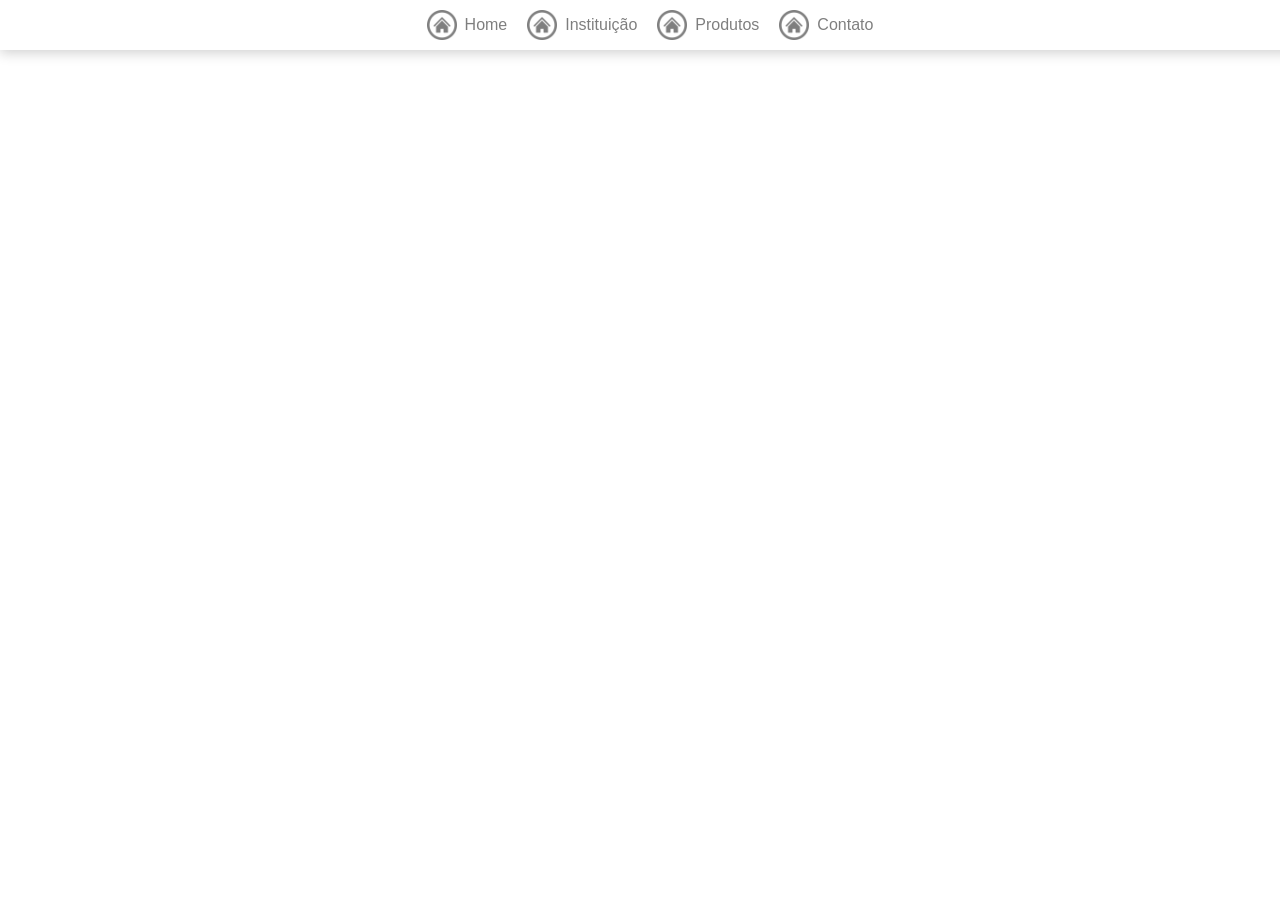
<file: Contact/index.html>
<!DOCTYPE html>
<html lang="en">
<head>
    <meta charset="UTF-8">
    <meta name="viewport" content="width=device-width, initial-scale=1.0">
    <title>Contact</title>
    <link rel="stylesheet" href="style.css">
</head>
<body>
     <nav>
        <a class="nav-item" href="../Home">
            <img class="icone-nav" src="../assets/icons/botao-home.png" alt="Home">
            <p>Home</p>
        </a>
         <a class="nav-item" href="../Institution">
            <img class="icone-nav" src="../assets/icons/botao-home.png" alt="Home">
            <p>Instituição</p>
        </a>
         <a class="nav-item" href="../Products">
            <img class="icone-nav" src="../assets/icons/botao-home.png" alt="Home">
            <p>
                Produtos
            </p>
        </a>
         <a class="nav-item" href="../Contact">
            <img class="icone-nav" src="../assets/icons/botao-home.png" alt="Home">
            <p>Contato</p>
        </a>
    </nav>

    <div id="wrap-open" class="wrap-open" onclick="abrir()">
        <img src="../assets/icons/menu.png" alt="menu">
    </div>

    <div id="menu-mobile">
        <img onclick="fechar()" src="../assets/icons/fechar.png" alt="Fechar">
        <a href="../Home/">Home</a>
        <a href="../Institution/">Instituição</a>
        <a href="../Products/">Produtos</a>
        <a href="../Contact/">Contato</a>  
    </div>

    <script src="script.js"></script>
</body>
</html>
</file>
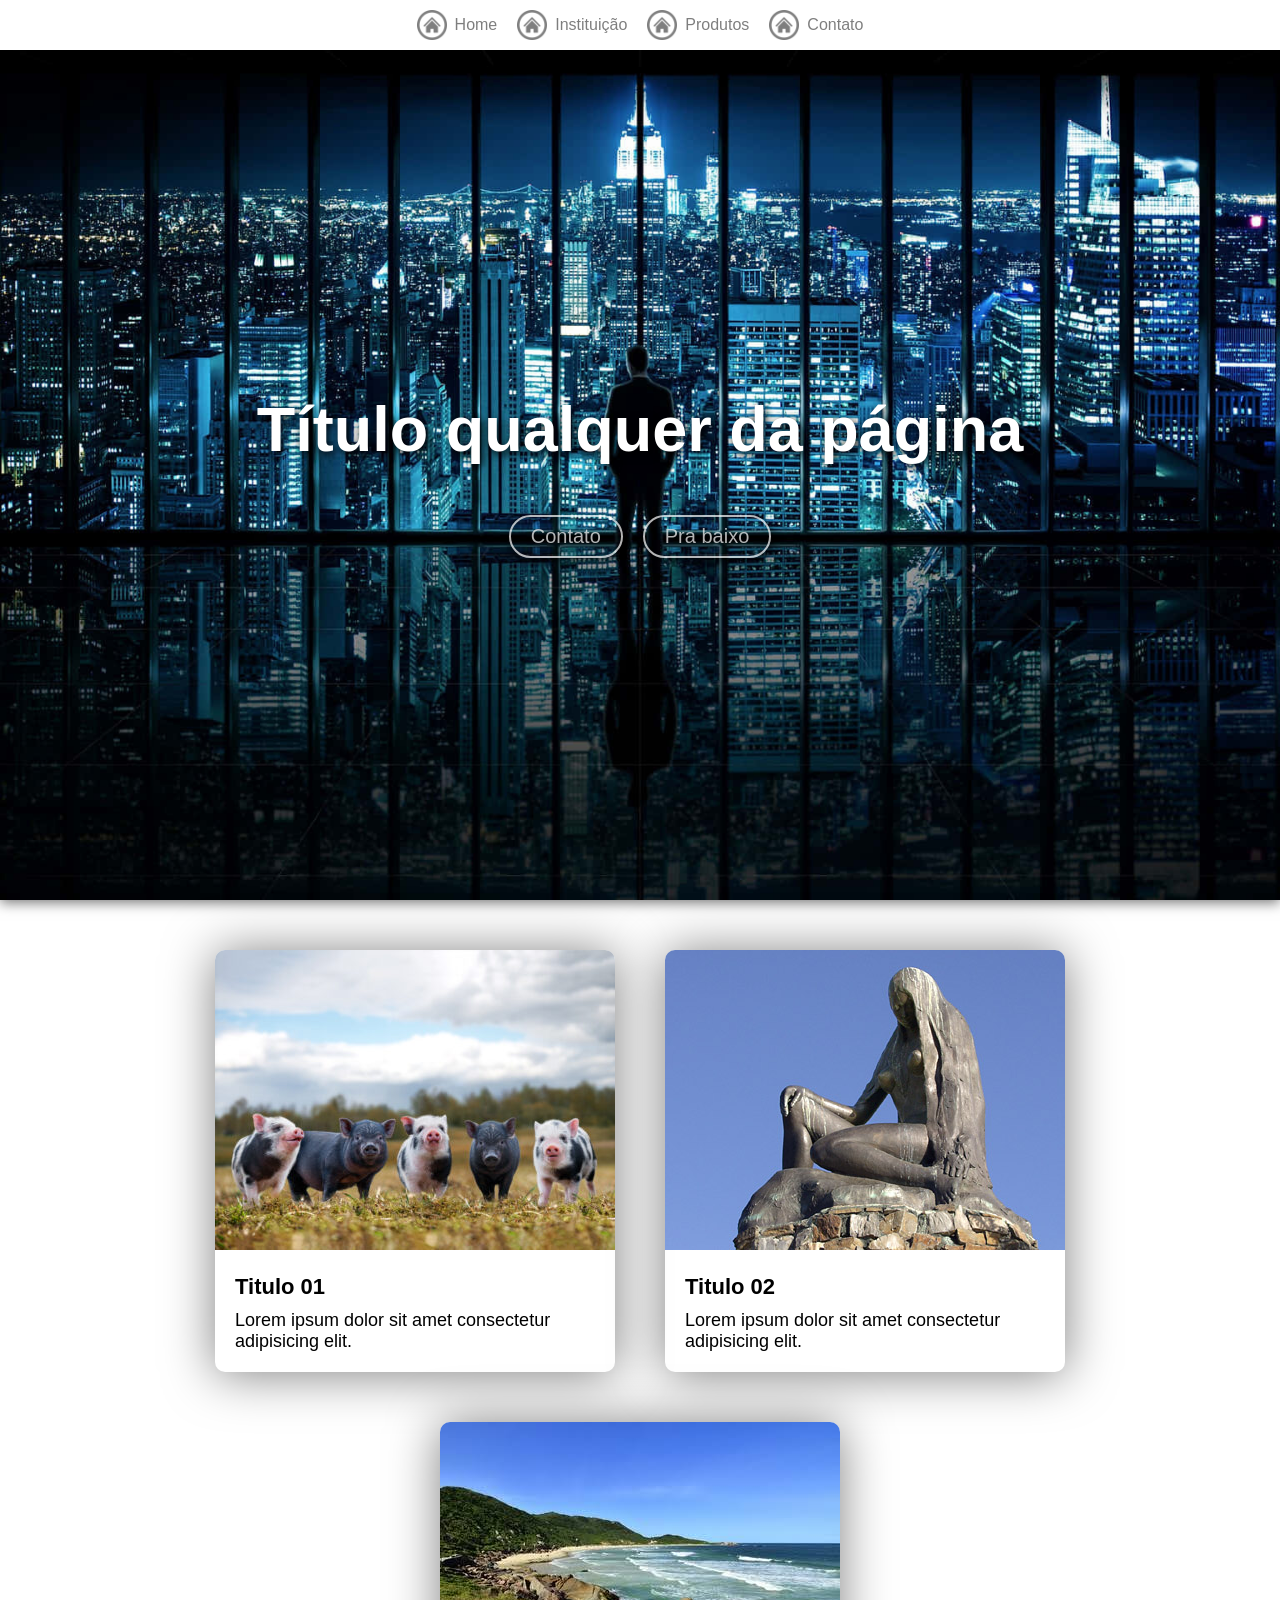
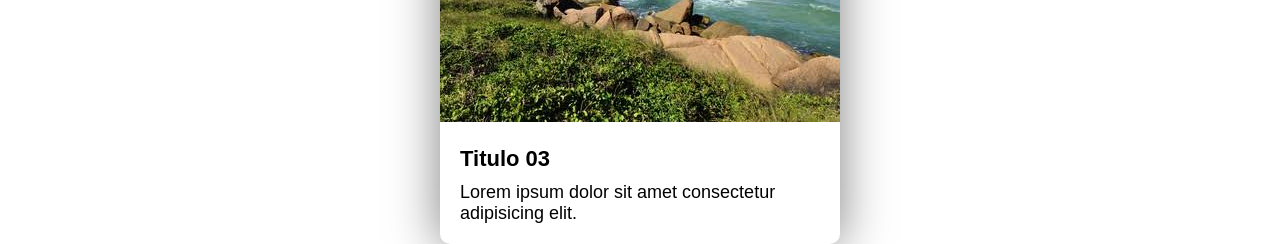
<file: Home/index.html>
<!DOCTYPE html>
<html lang="en">
<head>
    <meta charset="UTF-8">
    <meta name="viewport" content="width=device-width, initial-scale=1.0">
    <title>Site institucional</title>
    <link rel="stylesheet" href="style.css">
</head>
<body>
    <nav>
        <a class="nav-item" href="../Home">
            <img class="icone-nav" src="../assets/icons/botao-home.png" alt="Home">
            <p>Home</p>
        </a>
         <a class="nav-item" href="../Institution">
            <img class="icone-nav" src="../assets/icons/botao-home.png" alt="Home">
            <p>Instituição</p>
        </a>
         <a class="nav-item" href="../Products">
            <img class="icone-nav" src="../assets/icons/botao-home.png" alt="Home">
            <p>
                Produtos
            </p>
        </a>
         <a class="nav-item" href="../Contact">
            <img class="icone-nav" src="../assets/icons/botao-home.png" alt="Home">
            <p>Contato</p>
        </a>
    </nav>

    <div id="wrap-open" class="wrap-open" onclick="abrir()">
        <img src="../assets/icons/menu.png" alt="menu">
    </div>

    <div id="menu-mobile">
        <img onclick="fechar()" src="../assets/icons/fechar.png" alt="Fechar">
        <a href="../Home/">Home</a>
        <a href="../Institution/">Instituição</a>
        <a href="../Products/">Produtos</a>
        <a href="../Contact/">Contato</a>   
    </div>

    <section class="s1">
        <div class="wrap-divs">
            <div class="title-div">
                <h1>Título qualquer da página</h1>
            </div>
            <div class="wrap-btns">
                <button onclick="irParaContato()">Contato</button>
                <button onclick="praBaixo()">Pra baixo</button>
            </div>
        </div>
    </section>

    <section class="s2">

        <div class="card"> 
            <div class="wrap-img">
                <img  src="../assets/images/img1.jpeg" alt>
            </div>
            <div class="wrap-texts">
                <h2> Titulo 01</h2>
                <p> Lorem ipsum dolor sit amet consectetur adipisicing elit.</p>
            </div>

        </div>
        <div class="card">

             <div class="wrap-img">
                <img  src="../assets/images/img2.jpg" alt>
            </div>
            <div class="wrap-texts">
                <h2> Titulo 02</h2>
                <p> Lorem ipsum dolor sit amet consectetur adipisicing elit.</p>
            </div>

        </div>
        <div class="card">

             <div class="wrap-img">
                <img  src="../assets/images/img3.jpg" alt>
            </div>
            <div class="wrap-texts">
                <h2> Titulo 03</h2>
                <p> Lorem ipsum dolor sit amet consectetur adipisicing elit.</p>
            </div>

        </div>

    </section>

    <script src="script.js"></script>
</body>
</html>
</file>
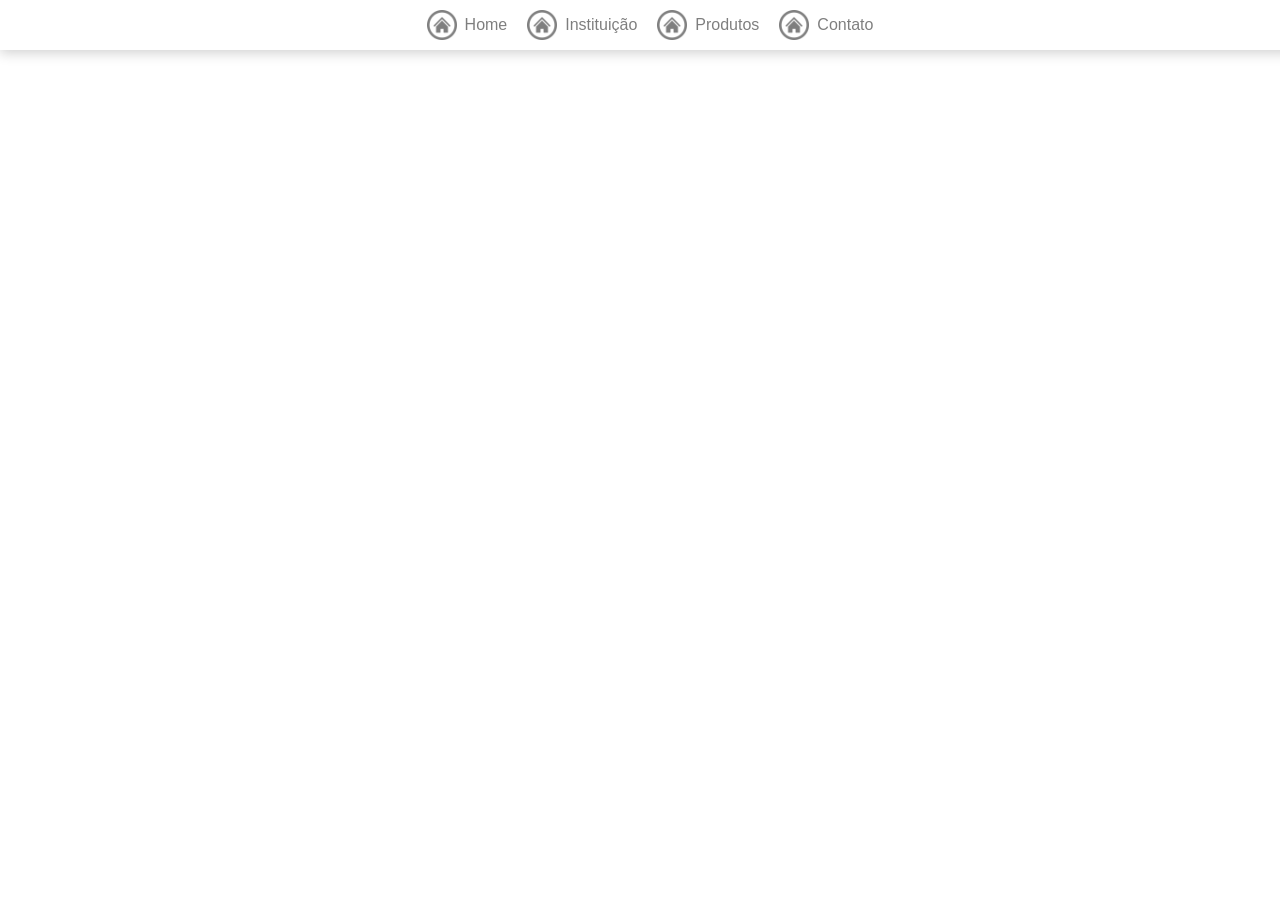
<file: Institution/index.html>
<!DOCTYPE html>
<html lang="en">
<head>
    <meta charset="UTF-8">
    <meta name="viewport" content="width=device-width, initial-scale=1.0">
    <title>Instituição</title>
    <link rel="stylesheet" href="style.css">
</head>
<body>
       <nav>
        <a class="nav-item" href="../Home">
            <img class="icone-nav" src="../assets/icons/botao-home.png" alt="Home">
            <p>Home</p>
        </a>
         <a class="nav-item" href="../Institution">
            <img class="icone-nav" src="../assets/icons/botao-home.png" alt="Home">
            <p>Instituição</p>
        </a>
         <a class="nav-item" href="../Products">
            <img class="icone-nav" src="../assets/icons/botao-home.png" alt="Home">
            <p>
                Produtos
            </p>
        </a>
         <a class="nav-item" href="../Contact">
            <img class="icone-nav" src="../assets/icons/botao-home.png" alt="Home">
            <p>Contato</p>
        </a>
    </nav>

    <div id="wrap-open" class="wrap-open" onclick="abrir()">
        <img src="../assets/icons/menu.png" alt="menu">
    </div>

    <div id="menu-mobile">
        <img onclick="fechar()" src="../assets/icons/fechar.png" alt="Fechar">
        <a href="../Home/">Home</a>
        <a href="../Institution/">Instituição</a>
        <a href="../Products/">Produtos</a>
        <a href="../Contact/">Contato</a>   
    </div>

    <script src="script.js"></script>
</body>
</html>
</file>
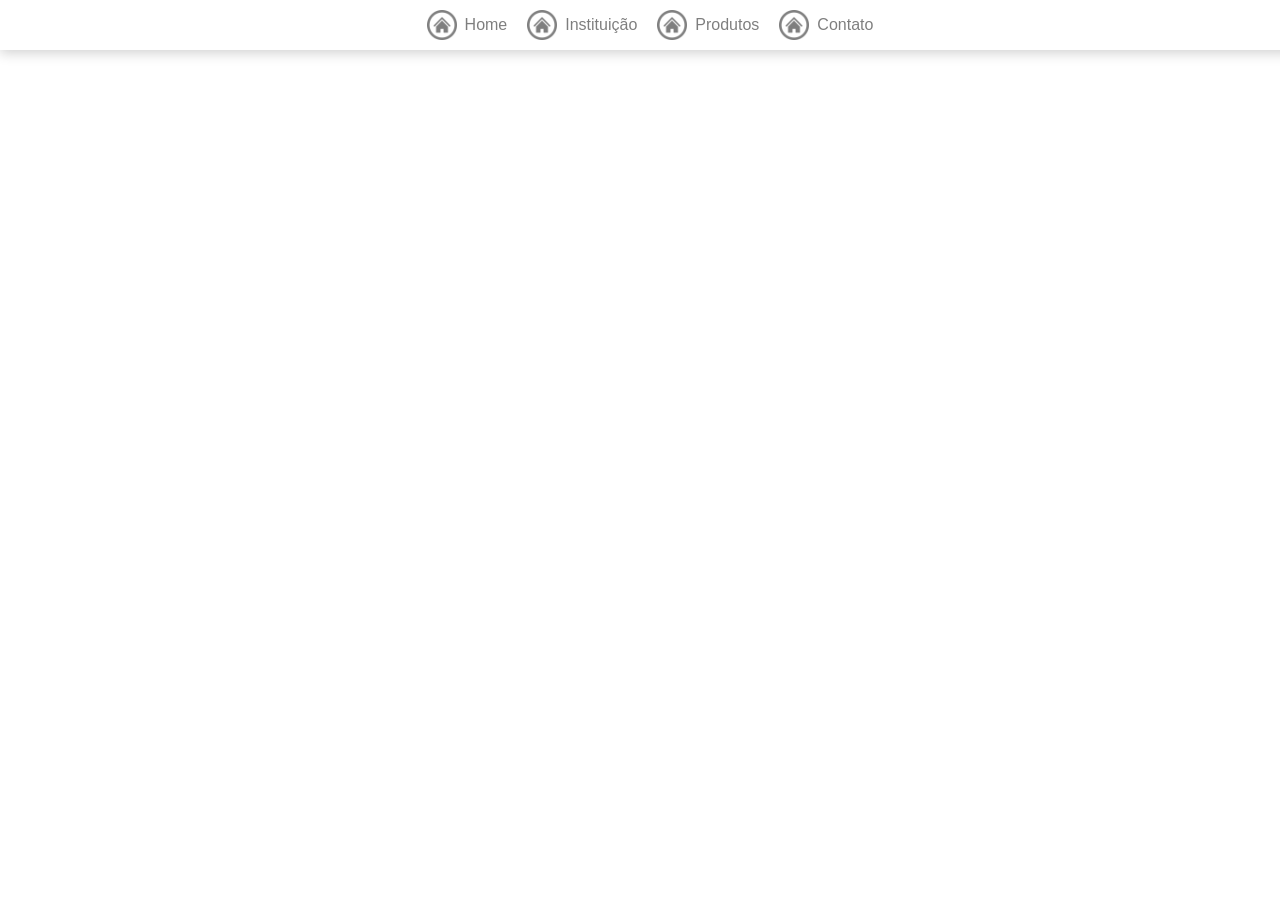
<file: Products/index.html>
<!DOCTYPE html>
<html lang="en">
<head>
    <meta charset="UTF-8">
    <meta name="viewport" content="width=device-width, initial-scale=1.0">
    <title>Produtos</title>
    <link rel="stylesheet" href="style.css">
</head>
<body>
       <nav>
        <a class="nav-item" href="../Home">
            <img class="icone-nav" src="../assets/icons/botao-home.png" alt="Home">
            <p>Home</p>
        </a>
         <a class="nav-item" href="../Institution">
            <img class="icone-nav" src="../assets/icons/botao-home.png" alt="Home">
            <p>Instituição</p>
        </a>
         <a class="nav-item" href="../Products">
            <img class="icone-nav" src="../assets/icons/botao-home.png" alt="Home">
            <p>
                Produtos
            </p>
        </a>
         <a class="nav-item" href="../Contact">
            <img class="icone-nav" src="../assets/icons/botao-home.png" alt="Home">
            <p>Contato</p>
        </a>
    </nav>

    <div id="wrap-open" class="wrap-open" onclick="abrir()">
        <img src="../assets/icons/menu.png" alt="menu">
    </div>

    <div id="menu-mobile">
        <img onclick="fechar()" src="../assets/icons/fechar.png" alt="Fechar">
        <a href="../Home/">Home</a>
        <a href="../Institution/">Instituição</a>
        <a href="../Products/">Produtos</a>
        <a href="../Contact/">Contato</a>    
    </div>

    <script src="script.js"></script>
</body>
</html>
</file>
<file: Contact/style.css>
* {
    padding: 0;
    margin: 0;
}

nav {
    display: flex;
    justify-content: center;
    gap: 20px;
    box-shadow: 0px 3px 12px #00000030;
    padding: 10px;
    position: fixed;
    width: 100%;
    background-color: #ffffff;
}

.nav-item {
    display: flex;
    align-items: center;
    justify-content: center;
    text-decoration: none;
    color: black;
    gap: 8px;
    opacity: 0.5;
    transition: all 200ms ease-in-out;
}

.nav-item:hover {
    opacity: 1;
}

.icone-nav {
    width: 30px;
    height: auto;
}

.nav-item p {
    font-size: 16px;
    font-family: Arial, Helvetica, sans-serif;
}

.wrap-open, .wrap-open img {
    display: none;
}

#menu-mobile, #menu-mobile img{
    display: none;
}

@media (width <= 1000px) {
    nav {
        display: none;
    }
    .wrap-open {
        display: flex;
        background-color: #ffffff;
        opacity: 0.5;
        width: 50px;
        height: 50px;
        position: absolute;
        right: 10px;
        top: 10px;
        align-items: center;
        justify-content: center;
        border-radius: 5px;
        transition: all 200ms ease-in-out;
    }
    .wrap-open:hover{
          opacity: 1;
          cursor: pointer;
    }
    .wrap-open img {
        display: flex;
        width: 35px;
    }
    #menu-mobile{
        display: none;
        align-items: center;
        justify-content: center;
        flex-direction: column;
        gap: 20px;
        font-size: 32px;
        height: 100vh;
        animation: deCima 1s ease-in-out;
    }
    #menu-mobile a{
        text-decoration: none;
        font-family: Arial, Helvetica, sans-serif;
        color: black;
        opacity: 0.5;
        transition: all 200ms ease-in-out;
    }

    #menu-mobile a:hover{
        opacity: 1;
        font-weight: bold;
    }

    #menu-mobile img{
        display: block;
        width: 35px;
        position: absolute;
        top: 18px;
        right: 18px;
        opacity: 0.5;
        transition: all 200ms ease-in-out;
    }
    #menu-mobile img:hover{
        cursor: pointer;
        opacity: 1;
    }
}

@keyframes deCima {
    0%{
        transform: translateY(-100%);
        opacity: 0;
        height: 0vh;
    }
    50%{
        opacity: 0;
    }
}
</file>
<file: Home/style.css>
* {
    padding: 0;
    margin: 0;
    box-sizing: border-box;
}

nav {
    display: flex;
    justify-content: center;
    gap: 20px;
    box-shadow: 0px 3px 12px #00000030;
    padding: 10px;
    position: fixed;
    width: 100%;
    background-color: #ffffff;
    z-index: 999;
}

.nav-item {
    display: flex;
    align-items: center;
    justify-content: center;
    text-decoration: none;
    color: black;
    gap: 8px;
    opacity: 0.5;
    transition: all 200ms ease-in-out;
}

.nav-item:hover {
    opacity: 1;
}

.icone-nav {
    width: 30px;
    height: auto;
}

.nav-item p {
    font-size: 16px;
    font-family: Arial, Helvetica, sans-serif;
}

.s1 {
    background-image: url('../assets/images/bg.jpg');
    background-position: center;
    background-repeat: no-repeat;
    background-size: cover;
    background-attachment: fixed;
    height: 100vh;
    box-shadow: 0px 3px 12px #00000085;
    display: flex;
    align-items: center;
    justify-content: center;
}

.wrap-divs{
    padding: 20px;
}

.title-div{
    color: white;
    font-family: Arial, Helvetica, sans-serif;
    font-size: 42px;
    padding: 50px;
    text-shadow: 2px 3px 10px black;
}

.wrap-btns{
    display: flex;
    justify-content: center;
    gap: 20px;
}

.wrap-btns button{
    padding: 8px 20px 8px 20px;
    border-radius: 999px;
    border: none;
    border: 2px solid white;
    background: none;
    color: white;
    font-size: 20px;
    font-family: Arial, Helvetica, sans-serif;
    box-shadow: 2px 3px 10px black;
    opacity: 0.7;
    transition: all 400ms ease-in-out;
}

.wrap-btns button:hover{
    cursor: pointer;
    opacity: 1;
    border: 2px solid #51daf3;
    box-shadow: 2px 3px 10px white;
    color: #51daf3;
    transform: scale(1.1);
}

.s2 {
    height: 100vh;
    display: flex;
    align-items: center;
    justify-content: center;
    flex-wrap: wrap;
    gap: 50px;
    padding: 50px;
}

.wrap-open, .wrap-open img {
    display: none;
}

#menu-mobile, #menu-mobile img{
    display: none;
}

.card{
    box-shadow: 0px 2px 50px #00000080;
    border-radius: 10px;
    width: 400px;
    transition: all 200ms ease-in-out;
}

.card:hover{
    transform: translateY(-10px);
    box-shadow: 3px 5px 10px #00000080;
}

.wrap-img{
    overflow: hidden;
    border-top-left-radius: 10px;
    border-top-right-radius: 10px;
}
.wrap-texts{
    padding: 20px;
    font-family: Arial, Helvetica, sans-serif;
}

.wrap-texts h2{
    font-size: 22px;
    font-weight: bold;
    margin-bottom: 10px;
}
.wrap-texts p{
    font-size: 18px;

}


@media (width <= 1000px) {
    nav {
        display: none;
    }
    .wrap-open {
        display: flex;
        background-color: #ffffff;
        opacity: 0.5;
        width: 50px;
        height: 50px;
        position: absolute;
        right: 10px;
        top: 10px;
        align-items: center;
        justify-content: center;
        border-radius: 5px;
        transition: all 200ms ease-in-out;
    }
    .wrap-open:hover{
          opacity: 1;
          cursor: pointer;
    }
    .wrap-open img {
        display: flex;
        width: 35px;
    }
    #menu-mobile{
        display: none;
        align-items: center;
        justify-content: center;
        flex-direction: column;
        gap: 20px;
        font-size: 32px;
        height: 100vh;
        animation: deCima 1s ease-in-out;
    }
    #menu-mobile a{
        text-decoration: none;
        font-family: Arial, Helvetica, sans-serif;
        color: black;
        opacity: 0.5;
        transition: all 200ms ease-in-out;
    }

    #menu-mobile a:hover{
        opacity: 1;
        font-weight: bold;
    }

    #menu-mobile img{
        display: block;
        width: 35px;
        position: absolute;
        top: 18px;
        right: 18px;
        opacity: 0.5;
        transition: all 200ms ease-in-out;
    }
    #menu-mobile img:hover{
        cursor: pointer;
        opacity: 1;
    }

    .title-div{
    font-size: 28px;
    padding: 20px;
    
    }
}

@keyframes deCima {
    0%{
        transform: translateY(-100%);
        opacity: 0;
        height: 0vh;
    }
    50%{
        opacity: 0;
    }
}
</file>
<file: Institution/style.css>
* {
    padding: 0;
    margin: 0;
}

nav {
    display: flex;
    justify-content: center;
    gap: 20px;
    box-shadow: 0px 3px 12px #00000030;
    padding: 10px;
    position: fixed;
    width: 100%;
    background-color: #ffffff;
}

.nav-item {
    display: flex;
    align-items: center;
    justify-content: center;
    text-decoration: none;
    color: black;
    gap: 8px;
    opacity: 0.5;
    transition: all 200ms ease-in-out;
}

.nav-item:hover {
    opacity: 1;
}

.icone-nav {
    width: 30px;
    height: auto;
}

.nav-item p {
    font-size: 16px;
    font-family: Arial, Helvetica, sans-serif;
}

.s1 {
    background-image: url('../assets/images/bg.jpg');
    background-position: center;
    background-repeat: no-repeat;
    background-size: cover;
    background-attachment: fixed;
    height: 100vh;
    box-shadow: 0px 3px 12px #00000085;
}

.s2 {
    height: 100vh;
}

.wrap-open, .wrap-open img {
    display: none;
}

#menu-mobile, #menu-mobile img{
    display: none;
}

@media (width <= 1000px) {
    nav {
        display: none;
    }
    .wrap-open {
        display: flex;
        background-color: #ffffff;
        opacity: 0.5;
        width: 50px;
        height: 50px;
        position: absolute;
        right: 10px;
        top: 10px;
        align-items: center;
        justify-content: center;
        border-radius: 5px;
        transition: all 200ms ease-in-out;
    }
    .wrap-open:hover{
          opacity: 1;
          cursor: pointer;
    }
    .wrap-open img {
        display: flex;
        width: 35px;
    }
    #menu-mobile{
        display: none;
        align-items: center;
        justify-content: center;
        flex-direction: column;
        gap: 20px;
        font-size: 32px;
        height: 100vh;
        animation: deCima 1s ease-in-out;
    }
    #menu-mobile a{
        text-decoration: none;
        font-family: Arial, Helvetica, sans-serif;
        color: black;
        opacity: 0.5;
        transition: all 200ms ease-in-out;
    }

    #menu-mobile a:hover{
        opacity: 1;
        font-weight: bold;
    }

    #menu-mobile img{
        display: block;
        width: 35px;
        position: absolute;
        top: 18px;
        right: 18px;
        opacity: 0.5;
        transition: all 200ms ease-in-out;
    }
    #menu-mobile img:hover{
        cursor: pointer;
        opacity: 1;
    }
}

@keyframes deCima {
    0%{
        transform: translateY(-100%);
        opacity: 0;
        height: 0vh;
    }
    50%{
        opacity: 0;
    }
}
</file>
<file: Products/style.css>
* {
    padding: 0;
    margin: 0;
}

nav {
    display: flex;
    justify-content: center;
    gap: 20px;
    box-shadow: 0px 3px 12px #00000030;
    padding: 10px;
    position: fixed;
    width: 100%;
    background-color: #ffffff;
}

.nav-item {
    display: flex;
    align-items: center;
    justify-content: center;
    text-decoration: none;
    color: black;
    gap: 8px;
    opacity: 0.5;
    transition: all 200ms ease-in-out;
}

.nav-item:hover {
    opacity: 1;
}

.icone-nav {
    width: 30px;
    height: auto;
}

.nav-item p {
    font-size: 16px;
    font-family: Arial, Helvetica, sans-serif;
}

.s1 {
    background-image: url('../assets/images/bg.jpg');
    background-position: center;
    background-repeat: no-repeat;
    background-size: cover;
    background-attachment: fixed;
    height: 100vh;
    box-shadow: 0px 3px 12px #00000085;
}

.s2 {
    height: 100vh;
}

.wrap-open, .wrap-open img {
    display: none;
}

#menu-mobile, #menu-mobile img{
    display: none;
}

@media (width <= 1000px) {
    nav {
        display: none;
    }
    .wrap-open {
        display: flex;
        background-color: #ffffff;
        opacity: 0.5;
        width: 50px;
        height: 50px;
        position: absolute;
        right: 10px;
        top: 10px;
        align-items: center;
        justify-content: center;
        border-radius: 5px;
        transition: all 200ms ease-in-out;
    }
    .wrap-open:hover{
          opacity: 1;
          cursor: pointer;
    }
    .wrap-open img {
        display: flex;
        width: 35px;
    }
    #menu-mobile{
        display: none;
        align-items: center;
        justify-content: center;
        flex-direction: column;
        gap: 20px;
        font-size: 32px;
        height: 100vh;
        animation: deCima 1s ease-in-out;
    }
    #menu-mobile a{
        text-decoration: none;
        font-family: Arial, Helvetica, sans-serif;
        color: black;
        opacity: 0.5;
        transition: all 200ms ease-in-out;
    }

    #menu-mobile a:hover{
        opacity: 1;
        font-weight: bold;
    }

    #menu-mobile img{
        display: block;
        width: 35px;
        position: absolute;
        top: 18px;
        right: 18px;
        opacity: 0.5;
        transition: all 200ms ease-in-out;
    }
    #menu-mobile img:hover{
        cursor: pointer;
        opacity: 1;
    }
}

@keyframes deCima {
    0%{
        transform: translateY(-100%);
        opacity: 0;
        height: 0vh;
    }
    50%{
        opacity: 0;
    }
}
</file>
